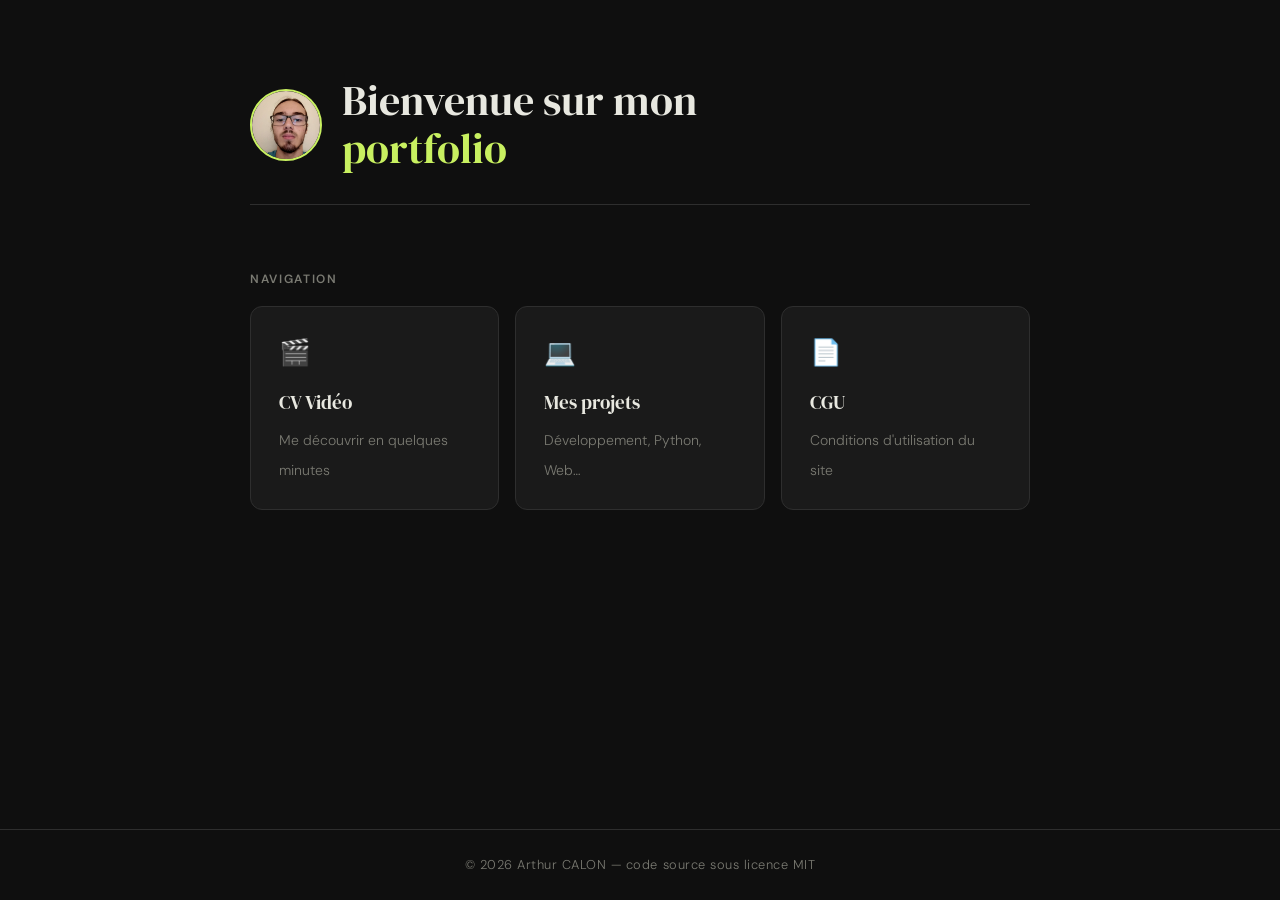
<file: index.html>
<!doctype html>
<html lang="fr">
  <head>
    <meta charset="utf-8">
    <meta name="viewport" content="width=device-width, initial-scale=1">
    <title>Portfolio d'Arthur - Accueil</title>
    <link rel="stylesheet" href="style/style.css">
    <link rel="icon" type="image/jpeg" href="./images/logo.jpg">
  </head>
  <body>
    <div class="page-wrapper">
      <header class="site-header">
        <img class="logo-img" src="./images/logo.jpg" alt="Logo Arthur">
        <h1>Bienvenue sur mon<br><span>portfolio</span></h1>
      </header>

      <p class="section-label">Navigation</p>
      <nav class="nav-grid">
        <a class="nav-card" href="./pages/cv_video/cv_video.html">
          <span class="card-icon">🎬</span>
          <span class="card-title">CV Vidéo</span>
          <span class="card-desc">Me découvrir en quelques minutes</span>
        </a>
        <a class="nav-card" href="./pages/portfolio_dev/portfolio.html">
          <span class="card-icon">💻</span>
          <span class="card-title">Mes projets</span>
          <span class="card-desc">Développement, Python, Web…</span>
        </a>
        <a class="nav-card" href="./pages/useterms/cgus.html">
          <span class="card-icon">📄</span>
          <span class="card-title">CGU</span>
          <span class="card-desc">Conditions d'utilisation du site</span>
        </a>
      </nav>
    </div>

    <footer>
      <p>&copy; 2026 Arthur CALON — code source sous licence MIT</p>
    </footer>
  </body>
</html>
</file>
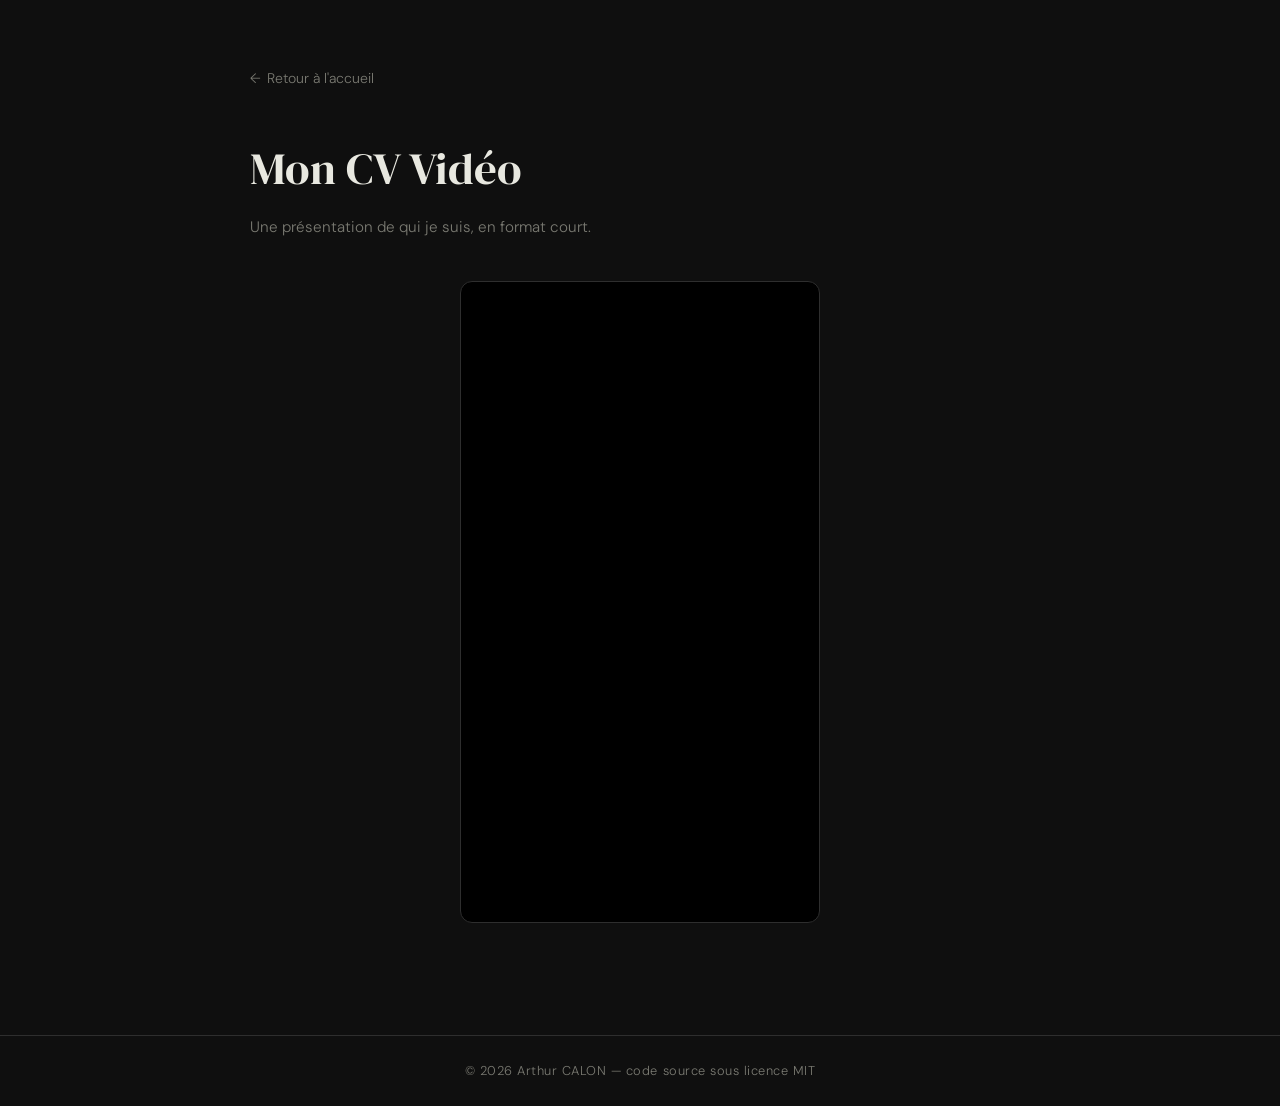
<file: pages/cv_video/cv_video.html>
<!doctype html>
<html lang="fr">
  <head>
    <meta charset="utf-8">
    <meta name="viewport" content="width=device-width, initial-scale=1">
    <title>Portfolio d'Arthur - CV Vidéo</title>
    <link rel="stylesheet" href="style/style.css">
    <link rel="icon" type="image/jpeg" href="../../images/logo.jpg">
  </head>
  <body>
    <div class="page-wrapper">
      <a class="back-link" href="../../index.html">Retour à l'accueil</a>

      <h1>Mon CV Vidéo</h1>
      <p class="subtitle">Une présentation de qui je suis, en format court.</p>

      <!-- Conteneur responsive portrait (format YouTube Short 9:16) -->
      <div class="video-container">
        <div class="video-wrapper">
          <iframe
            src="https://www.youtube.com/embed/PMlrK-iHkGA"
            title="CV Vidéo — Arthur CALON"
            allow="accelerometer; autoplay; clipboard-write; encrypted-media; gyroscope; picture-in-picture; web-share"
            allowfullscreen
            loading="lazy">
          </iframe>
        </div>
      </div>
    </div>

    <footer>
      <p>&copy; 2026 Arthur CALON — code source sous licence MIT</p>
    </footer>
  </body>
</html>
</file>
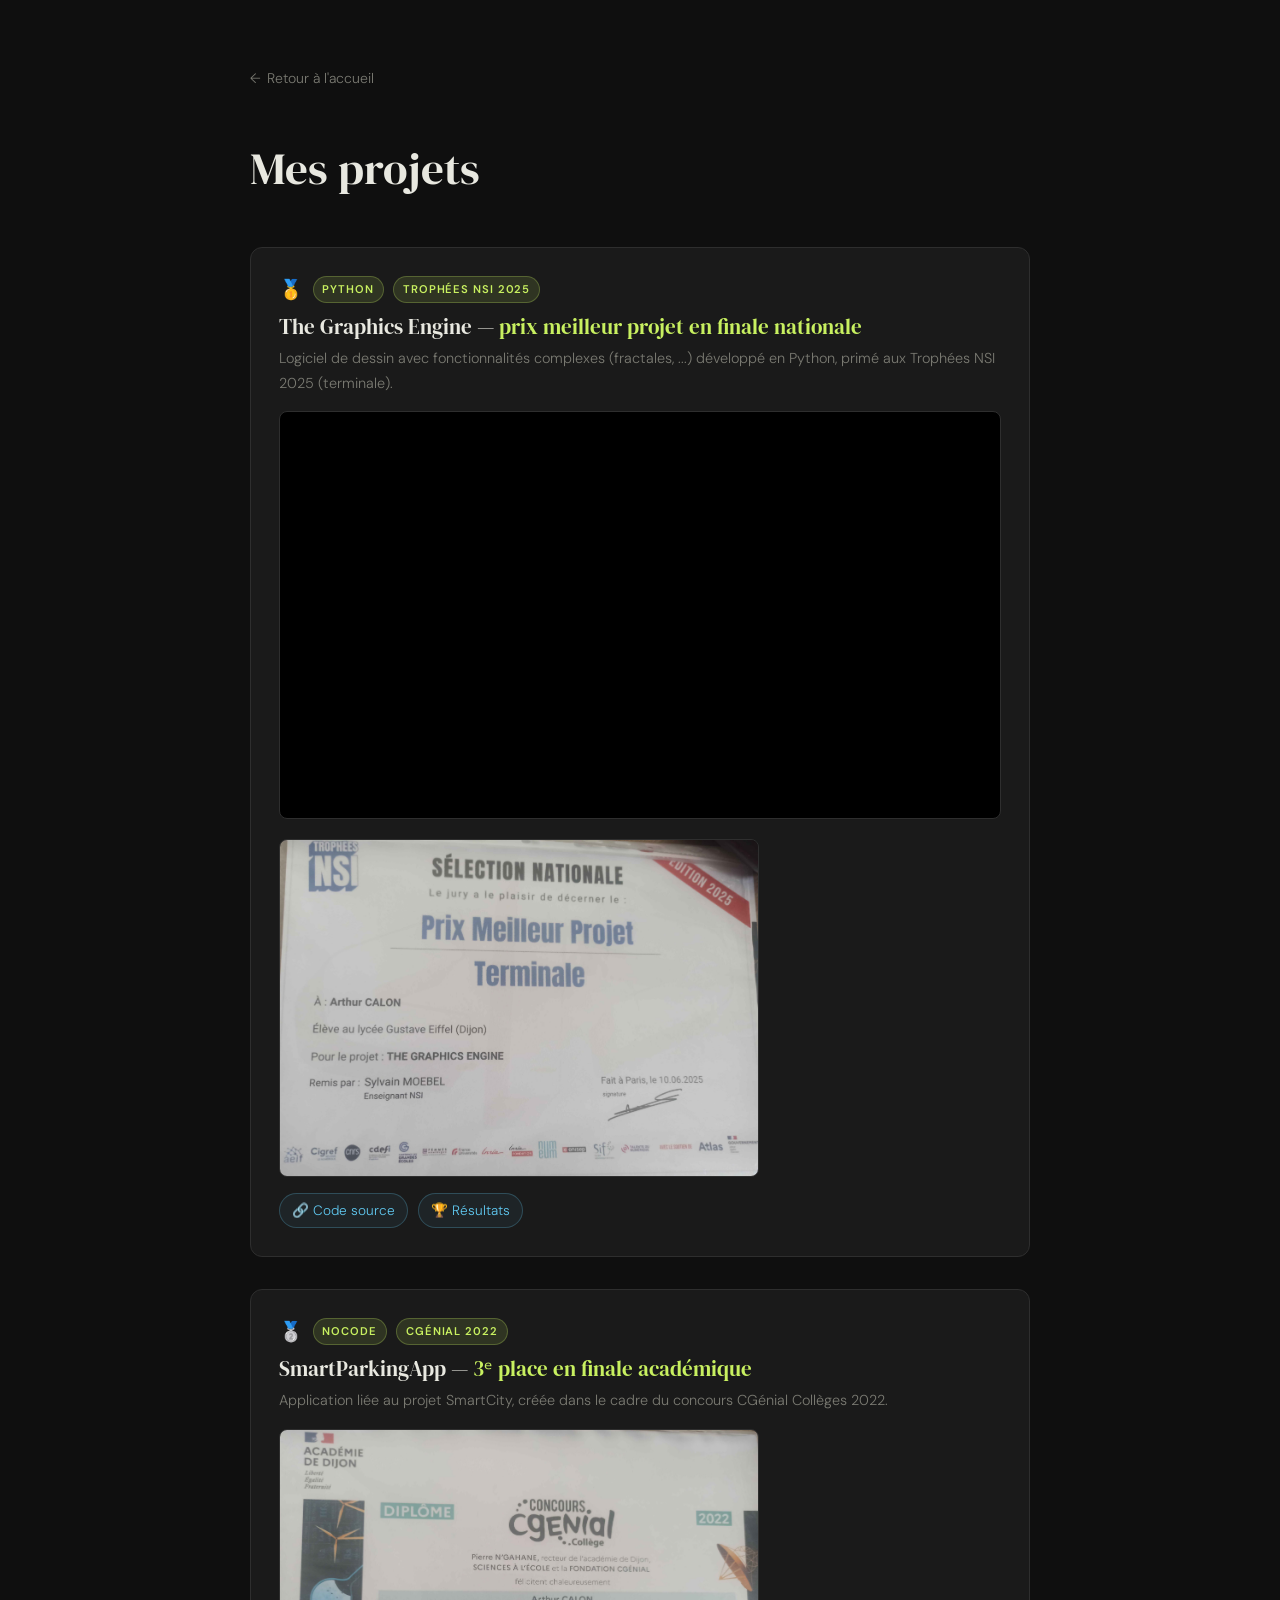
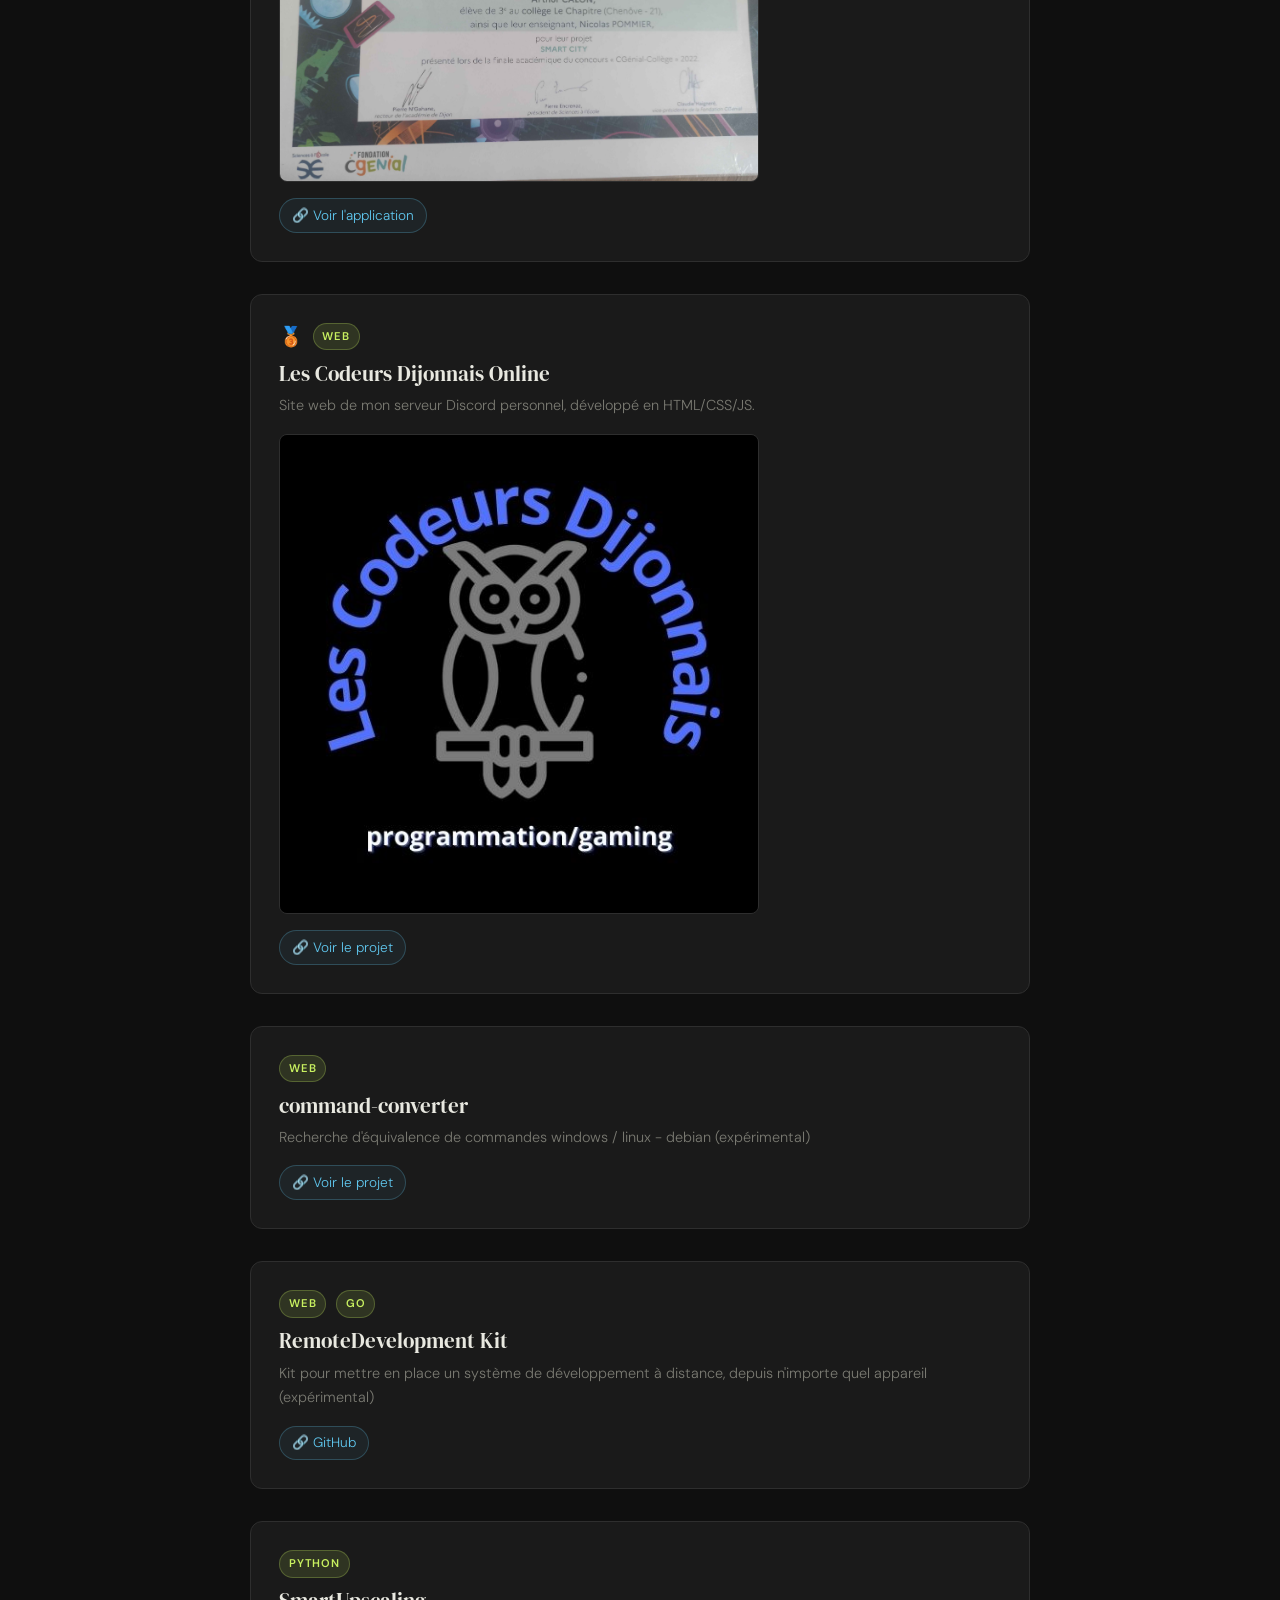
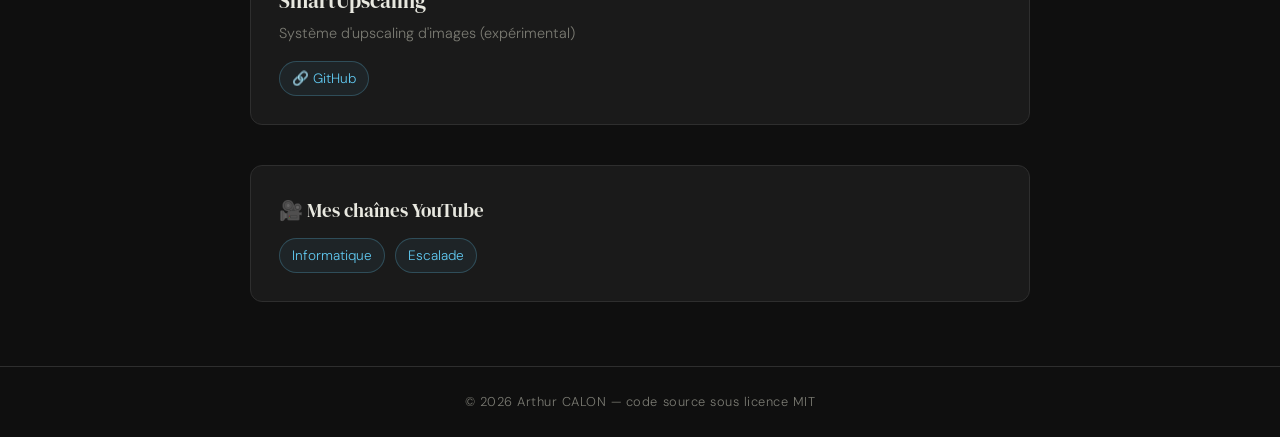
<file: pages/portfolio_dev/portfolio.html>
<!doctype html>
<html lang="fr">
  <head>
    <meta charset="utf-8">
    <meta name="viewport" content="width=device-width, initial-scale=1">
    <title>Portfolio d'Arthur - Projets</title>
    <link rel="stylesheet" href="style/style.css">
    <link rel="icon" type="image/jpeg" href="../../images/logo.jpg">
  </head>
  <body>
    <div class="page-wrapper">
      <a class="back-link" href="../../index.html">Retour à l'accueil</a>
      <h1>Mes projets</h1>

      <div class="projects-list">

        <!-- 1 — The Graphics Engine -->
        <article class="project-card">
          <div class="project-meta">
            <span class="project-rank">🥇</span>
            <span class="project-badge">Python</span>
            <span class="project-badge">Trophées NSI 2025</span>
          </div>
          <h2>The Graphics Engine — <strong>prix meilleur projet en finale nationale</strong></h2>
          <p class="project-desc">Logiciel de dessin avec fonctionnalités complexes (fractales, ...) développé en Python, primé aux Trophées NSI 2025 (terminale).</p>
          <div class="video-embed">
            <div class="video-wrapper">
              <iframe
                title="TheGraphicsEngine-TropheesNSI2025"
                src="https://tube-sciences-technologies.apps.education.fr/videos/embed/foVH71uLVtYvEr2VdRLns4"
                allow="fullscreen"
                sandbox="allow-same-origin allow-scripts allow-popups allow-forms"
                loading="lazy">
              </iframe>
            </div>
          </div>
          <img class="project-img" src="./images/trophees-nsi.jpg" alt="Trophées NSI 2025">
          <div class="links-row">
            <a class="btn-link" href="https://gitlab.com/thegraphicsengine-dev/the-graphics-engine/" target="_blank" rel="noopener">🔗 Code source</a>
            <a class="btn-link" href="https://trophees-nsi.fr/resultats-2025" target="_blank" rel="noopener">🏆 Résultats</a>
          </div>
        </article>

        <!-- 2 — SmartParkingApp -->
        <article class="project-card">
          <div class="project-meta">
            <span class="project-rank">🥈</span>
            <span class="project-badge">NoCode</span>
            <span class="project-badge">CGénial 2022</span>
          </div>
          <h2>SmartParkingApp — <strong>3ᵉ place en finale académique</strong></h2>
          <p class="project-desc">Application liée au projet SmartCity, créée dans le cadre du concours CGénial Collèges 2022.</p>
          <img class="project-img" src="./images/cgenial.jpg" alt="CGénial">
          <div class="links-row">
            <a class="btn-link" href="https://gallery.appinventor.mit.edu/?galleryid=db078653-8682-4c08-b584-d2615e35dded" target="_blank" rel="noopener">🔗 Voir l'application</a>
          </div>
        </article>

        <!-- 3 — Les Codeurs Dijonnais Online -->
        <article class="project-card">
          <div class="project-meta">
            <span class="project-rank">🥉</span>
            <span class="project-badge">Web</span>
          </div>
          <h2>Les Codeurs Dijonnais Online</h2>
          <p class="project-desc">Site web de mon serveur Discord personnel, développé en HTML/CSS/JS.</p>
          <img class="project-img" src="./images/lcd.jpg" alt="Logo Les Codeurs Dijonnais">
          <div class="links-row">
            <a class="btn-link" href="https://ecologicinformaticyt.github.io/LesCodeursDijonnais_Online/" target="_blank" rel="noopener">🔗 Voir le projet</a>
          </div>
        </article>

        <!-- 4 — command-converter -->
        <article class="project-card">
          <div class="project-meta">
            <span class="project-badge">Web</span>
          </div>
          <h2>command-converter</h2>
          <p class="project-desc">Recherche d'équivalence de commandes windows / linux - debian (expérimental)</p>
          <div class="links-row">
            <a class="btn-link" href="https://ecologicinformaticyt.github.io/command-converter/" target="_blank" rel="noopener">🔗 Voir le projet</a>
          </div>
        </article>

        <!-- 5 — RemoteDevelopment Kit -->
        <article class="project-card">
          <div class="project-meta">
            <span class="project-badge">Web</span>
            <span class="project-badge">Go</span>
          </div>
          <h2>RemoteDevelopment Kit</h2>
          <p class="project-desc">Kit pour mettre en place un système de développement à distance, depuis n'importe quel appareil (expérimental)</p>
          <div class="links-row">
            <a class="btn-link" href="https://github.com/ecologicinformaticYT/RemoteDevelopmentKit" target="_blank" rel="noopener">🔗 GitHub</a>
          </div>
        </article>

        <!-- 6 — SmartUpscaling -->
        <article class="project-card">
          <div class="project-meta">
            <span class="project-badge">Python</span>
          </div>
          <h2>SmartUpscaling</h2>
          <p class="project-desc">Système d'upscaling d'images (expérimental)</p>
          <div class="links-row">
            <a class="btn-link" href="https://github.com/ecologicinformaticYT/SmartUpscaling" target="_blank" rel="noopener">🔗 GitHub</a>
          </div>
        </article>

      </div><!-- /projects-list -->

      <!-- YouTube -->
      <div class="yt-section" style="margin-top: 2.5rem;">
        <h2>🎥 Mes chaînes YouTube</h2>
        <div class="yt-links">
          <a class="btn-link" href="https://www.youtube.com/@ecologicinformaticyt" target="_blank" rel="noopener">Informatique</a>
          <a class="btn-link" href="https://www.youtube.com/@arthurc_climbing" target="_blank" rel="noopener">Escalade</a>
        </div>
      </div>

    </div><!-- /page-wrapper -->

    <footer>
      <p>&copy; 2026 Arthur CALON — code source sous licence MIT</p>
    </footer>
  </body>
</html>
</file>
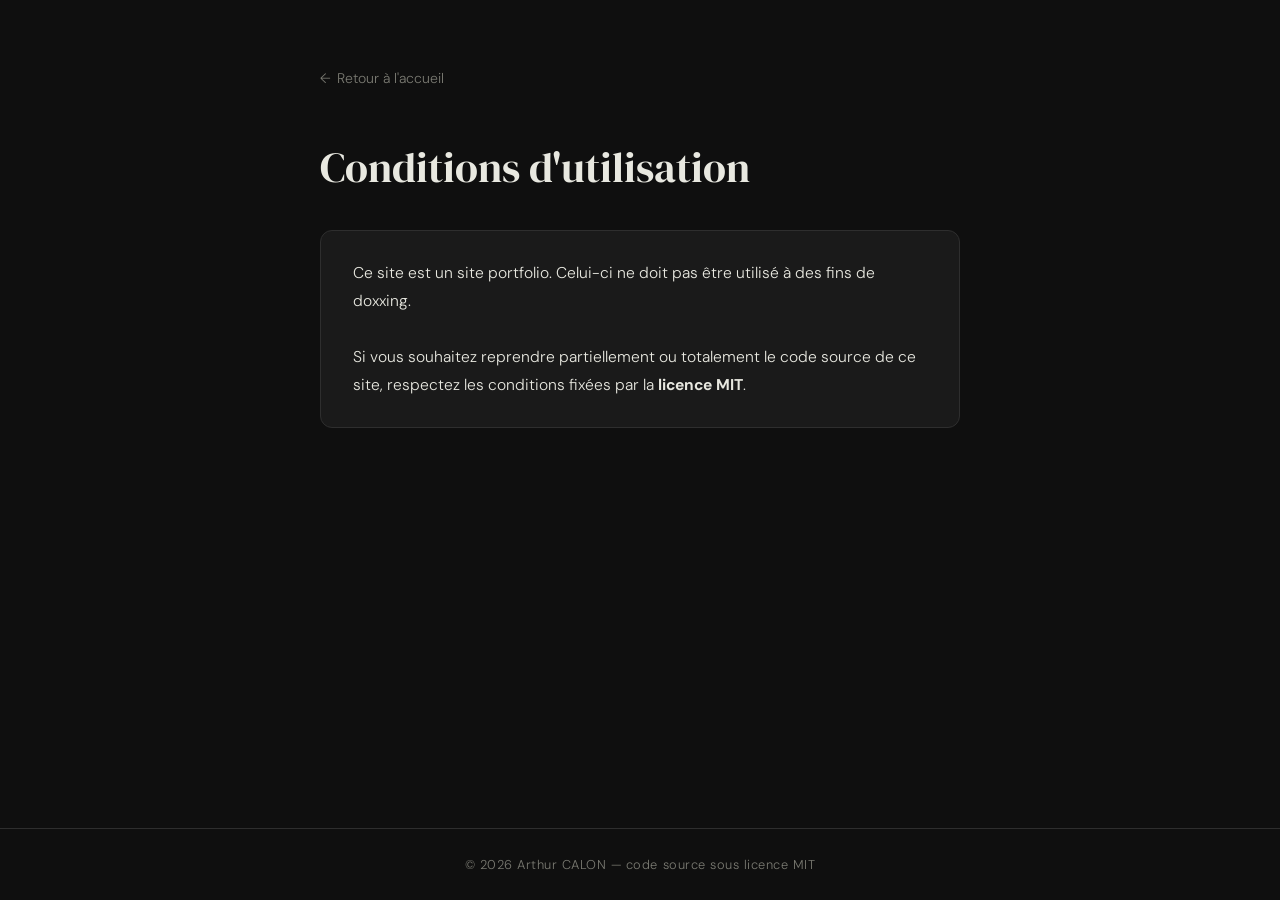
<file: pages/useterms/cgus.html>
<!doctype html>
<html lang="fr">
  <head>
    <meta charset="utf-8">
    <meta name="viewport" content="width=device-width, initial-scale=1">
    <title>Portfolio d'Arthur - CGU</title>
    <link rel="stylesheet" href="style/style.css">
    <link rel="icon" type="image/jpeg" href="../../images/logo.jpg">
  </head>
  <body>
    <div class="page-wrapper">
      <a class="back-link" href="../../index.html">Retour à l'accueil</a>
      <h1>Conditions d'utilisation</h1>
      <div class="cgu-box">
        <p>Ce site est un site portfolio. Celui-ci ne doit pas être utilisé à des fins de doxxing.<br><br>
        Si vous souhaitez reprendre partiellement ou totalement le code source de ce site, respectez les conditions fixées par la <strong>licence MIT</strong>.</p>
      </div>
    </div>
    <footer>
      <p>&copy; 2026 Arthur CALON — code source sous licence MIT</p>
    </footer>
  </body>
</html>
</file>
<file: style/style.css>
/* ============================================================
   Portfolio Arthur CALON — Feuille de style globale (accueil)
   ============================================================ */

@import url('https://fonts.googleapis.com/css2?family=DM+Serif+Display:ital@0;1&family=DM+Sans:wght@300;400;500;600&display=swap');

:root {
  --bg:        #0f0f0f;
  --surface:   #1a1a1a;
  --border:    #2e2e2e;
  --accent:    #c8f060;
  --accent2:   #60c8f0;
  --text:      #e8e8e0;
  --muted:     #7a7a72;
  --radius:    12px;
  --max-w:     860px;
  --font-disp: 'DM Serif Display', Georgia, serif;
  --font-body: 'DM Sans', system-ui, sans-serif;
  --ease:      cubic-bezier(.22,1,.36,1);
}

*, *::before, *::after { box-sizing: border-box; margin: 0; padding: 0; }
html { scroll-behavior: smooth; }

body {
  background: var(--bg);
  color: var(--text);
  font-family: var(--font-body);
  font-size: clamp(1rem, 2.5vw, 1.125rem);
  font-weight: 300;
  line-height: 1.7;
  min-height: 100dvh;
  display: flex;
  flex-direction: column;
}

.page-wrapper {
  flex: 1;
  width: 100%;
  max-width: var(--max-w);
  margin: 0 auto;
  padding: clamp(2rem, 6vw, 5rem) clamp(1.25rem, 5vw, 2.5rem);
}

/* Header */
.site-header {
  display: flex;
  align-items: center;
  gap: 1.25rem;
  margin-bottom: 4rem;
  padding-bottom: 2rem;
  border-bottom: 1px solid var(--border);
  animation: fadeUp .6s var(--ease) both;
}

.logo-img {
  width: clamp(52px, 10vw, 72px);
  height: clamp(52px, 10vw, 72px);
  border-radius: 50%;
  object-fit: cover;
  border: 2px solid var(--accent);
  flex-shrink: 0;
}

.site-header h1 {
  font-family: var(--font-disp);
  font-size: clamp(1.6rem, 5vw, 2.6rem);
  font-weight: 400;
  line-height: 1.15;
}

.site-header h1 span { color: var(--accent); }

.section-label {
  font-size: .75rem;
  font-weight: 600;
  letter-spacing: .14em;
  text-transform: uppercase;
  color: var(--muted);
  margin-bottom: 1rem;
}

/* Cards */
.nav-grid {
  display: grid;
  grid-template-columns: repeat(auto-fit, minmax(220px, 1fr));
  gap: 1rem;
  margin-bottom: 4rem;
}

.nav-card {
  display: block;
  padding: 1.5rem 1.75rem;
  background: var(--surface);
  border: 1px solid var(--border);
  border-radius: var(--radius);
  text-decoration: none;
  color: var(--text);
  transition: border-color .25s, transform .25s var(--ease), background .25s;
  animation: fadeUp .6s var(--ease) both;
}
.nav-card:nth-child(1) { animation-delay: .1s; }
.nav-card:nth-child(2) { animation-delay: .2s; }
.nav-card:nth-child(3) { animation-delay: .3s; }
.nav-card:hover { border-color: var(--accent); background: #212121; transform: translateY(-3px); }

.card-icon { font-size: 1.6rem; margin-bottom: .75rem; display: block; }
.card-title { font-family: var(--font-disp); font-size: 1.2rem; font-weight: 400; display: block; margin-bottom: .3rem; }
.card-desc { font-size: .875rem; color: var(--muted); }

/* Footer */
footer {
  text-align: center;
  padding: 1.5rem clamp(1rem, 5vw, 2rem);
  border-top: 1px solid var(--border);
  color: var(--muted);
  font-size: .8rem;
  letter-spacing: .04em;
}

@keyframes fadeUp {
  from { opacity: 0; transform: translateY(18px); }
  to   { opacity: 1; transform: translateY(0); }
}

@media (max-width: 480px) {
  .site-header { flex-direction: column; align-items: flex-start; gap: .75rem; margin-bottom: 2.5rem; }
  .nav-grid { grid-template-columns: 1fr; }
}
</file>
<file: pages/cv_video/style/style.css>
/* ============================================================
   CV Vidéo page — hérite des variables du design système
   ============================================================ */

@import url('https://fonts.googleapis.com/css2?family=DM+Serif+Display:ital@0;1&family=DM+Sans:wght@300;400;500;600&display=swap');

:root {
  --bg:        #0f0f0f;
  --surface:   #1a1a1a;
  --border:    #2e2e2e;
  --accent:    #c8f060;
  --text:      #e8e8e0;
  --muted:     #7a7a72;
  --radius:    12px;
  --max-w:     860px;
  --font-disp: 'DM Serif Display', Georgia, serif;
  --font-body: 'DM Sans', system-ui, sans-serif;
  --ease:      cubic-bezier(.22,1,.36,1);
}

*, *::before, *::after { box-sizing: border-box; margin: 0; padding: 0; }
html { scroll-behavior: smooth; }

body {
  background: var(--bg);
  color: var(--text);
  font-family: var(--font-body);
  font-weight: 300;
  line-height: 1.7;
  min-height: 100dvh;
  display: flex;
  flex-direction: column;
}

/* ── Page wrapper ─────────────────────────────────────── */
.page-wrapper {
  flex: 1;
  width: 100%;
  max-width: var(--max-w);
  margin: 0 auto;
  padding: clamp(2rem, 6vw, 4rem) clamp(1.25rem, 5vw, 2.5rem);
}

/* ── Back link ─────────────────────────────────────────── */
.back-link {
  display: inline-flex;
  align-items: center;
  gap: .4rem;
  color: var(--muted);
  text-decoration: none;
  font-size: .875rem;
  margin-bottom: 2.5rem;
  transition: color .2s;
}
.back-link:hover { color: var(--accent); }
.back-link::before { content: '←'; }

/* ── Page title ────────────────────────────────────────── */
h1 {
  font-family: var(--font-disp);
  font-size: clamp(1.8rem, 5vw, 2.8rem);
  font-weight: 400;
  margin-bottom: .5rem;
  animation: fadeUp .5s var(--ease) both;
}

.subtitle {
  color: var(--muted);
  font-size: .95rem;
  margin-bottom: 2.5rem;
  animation: fadeUp .5s var(--ease) .1s both;
}

/* ── Video container — responsive 9:16 (portrait YouTube Short) ── */
/*
   La vidéo YouTube est au format Short (portrait 9:16, 315×560).
   On utilise aspect-ratio pour que le conteneur s'adapte à toute largeur.
   Sur grand écran on la centre et on limite la largeur à 360px.
   Sur mobile elle prend toute la largeur disponible.
*/
.video-container {
  width: 100%;
  max-width: 360px;
  margin: 0 auto 3rem;
  animation: fadeUp .5s var(--ease) .2s both;
}

.video-wrapper {
  position: relative;
  width: 100%;
  padding-top: 177.78%; /* 16/9 inversé pour portrait → (9/16)*100 = 56.25 en paysage ; ici (16/9)*100 ≈ 177.78 */
  border-radius: var(--radius);
  overflow: hidden;
  border: 1px solid var(--border);
  background: #000;
}

.video-wrapper iframe {
  position: absolute;
  inset: 0;
  width: 100%;
  height: 100%;
  border: none;
}

/* ── Footer ────────────────────────────────────────────── */
footer {
  text-align: center;
  padding: 1.5rem clamp(1rem, 5vw, 2rem);
  border-top: 1px solid var(--border);
  color: var(--muted);
  font-size: .8rem;
  letter-spacing: .04em;
}

@keyframes fadeUp {
  from { opacity: 0; transform: translateY(18px); }
  to   { opacity: 1; transform: translateY(0); }
}
</file>
<file: pages/portfolio_dev/style/style.css>
@import url('https://fonts.googleapis.com/css2?family=DM+Serif+Display:ital@0;1&family=DM+Sans:wght@300;400;500;600&display=swap');

:root {
  --bg:        #0f0f0f;
  --surface:   #1a1a1a;
  --border:    #2e2e2e;
  --accent:    #c8f060;
  --accent2:   #60c8f0;
  --text:      #e8e8e0;
  --muted:     #7a7a72;
  --radius:    12px;
  --max-w:     860px;
  --font-disp: 'DM Serif Display', Georgia, serif;
  --font-body: 'DM Sans', system-ui, sans-serif;
  --ease:      cubic-bezier(.22,1,.36,1);
}

*, *::before, *::after { box-sizing: border-box; margin: 0; padding: 0; }
html { scroll-behavior: smooth; }

body {
  background: var(--bg);
  color: var(--text);
  font-family: var(--font-body);
  font-weight: 300;
  line-height: 1.7;
  min-height: 100dvh;
  display: flex;
  flex-direction: column;
}

.page-wrapper {
  flex: 1;
  width: 100%;
  max-width: var(--max-w);
  margin: 0 auto;
  padding: clamp(2rem, 6vw, 4rem) clamp(1.25rem, 5vw, 2.5rem);
}

/* Back */
.back-link {
  display: inline-flex;
  align-items: center;
  gap: .4rem;
  color: var(--muted);
  text-decoration: none;
  font-size: .875rem;
  margin-bottom: 2.5rem;
  transition: color .2s;
}
.back-link:hover { color: var(--accent); }
.back-link::before { content: '←'; }

/* Page title */
h1 {
  font-family: var(--font-disp);
  font-size: clamp(1.8rem, 5vw, 2.8rem);
  font-weight: 400;
  margin-bottom: 2.5rem;
  animation: fadeUp .5s var(--ease) both;
}

/* Project cards */
.projects-list {
  display: flex;
  flex-direction: column;
  gap: 2rem;
}

.project-card {
  background: var(--surface);
  border: 1px solid var(--border);
  border-radius: var(--radius);
  padding: 1.75rem;
  animation: fadeUp .5s var(--ease) both;
  transition: border-color .25s;
}
.project-card:hover { border-color: var(--border); }

.project-card:nth-child(1) { animation-delay: .05s; }
.project-card:nth-child(2) { animation-delay: .1s; }
.project-card:nth-child(3) { animation-delay: .15s; }
.project-card:nth-child(4) { animation-delay: .2s; }
.project-card:nth-child(5) { animation-delay: .25s; }
.project-card:nth-child(6) { animation-delay: .3s; }
.project-card:nth-child(7) { animation-delay: .35s; }

.project-meta {
  display: flex;
  align-items: center;
  gap: .6rem;
  margin-bottom: .6rem;
  flex-wrap: wrap;
}

.project-rank {
  font-size: 1.2rem;
  line-height: 1;
}

.project-badge {
  font-size: .7rem;
  font-weight: 600;
  letter-spacing: .08em;
  text-transform: uppercase;
  padding: .2rem .55rem;
  border-radius: 999px;
  background: rgba(200, 240, 96, .12);
  color: var(--accent);
  border: 1px solid rgba(200, 240, 96, .25);
}

.project-card h2 {
  font-family: var(--font-disp);
  font-size: clamp(1.05rem, 3vw, 1.3rem);
  font-weight: 400;
  margin-bottom: .4rem;
  line-height: 1.3;
}

.project-card h2 strong {
  color: var(--accent);
  font-weight: 400;
}

.project-desc {
  font-size: .9rem;
  color: var(--muted);
  margin-bottom: 1rem;
}

/* Responsive video embed (paysage 16:9) */
.video-embed {
  width: 100%;
  margin-bottom: 1.25rem;
}

.video-wrapper {
  position: relative;
  width: 100%;
  padding-top: 56.25%; /* 16:9 */
  border-radius: 8px;
  overflow: hidden;
  background: #000;
  border: 1px solid var(--border);
}

.video-wrapper iframe {
  position: absolute;
  inset: 0;
  width: 100%;
  height: 100%;
  border: none;
}

/* Project image */
.project-img {
  width: 100%;
  max-width: 480px;
  height: auto;
  border-radius: 8px;
  border: 1px solid var(--border);
  display: block;
  margin-bottom: 1rem;
  object-fit: cover;
}

/* Links */
.links-row {
  display: flex;
  flex-wrap: wrap;
  gap: .6rem;
  margin-top: .75rem;
}

.btn-link {
  display: inline-flex;
  align-items: center;
  gap: .35rem;
  color: var(--accent2);
  text-decoration: none;
  font-size: .85rem;
  border: 1px solid rgba(96,200,240,.25);
  padding: .3rem .75rem;
  border-radius: 999px;
  background: rgba(96,200,240,.06);
  transition: background .2s, border-color .2s;
}
.btn-link:hover { background: rgba(96,200,240,.14); border-color: rgba(96,200,240,.5); }

/* YouTube section */
.yt-section {
  background: var(--surface);
  border: 1px solid var(--border);
  border-radius: var(--radius);
  padding: 1.75rem;
  animation: fadeUp .5s var(--ease) .4s both;
}

.yt-section h2 {
  font-family: var(--font-disp);
  font-size: 1.2rem;
  font-weight: 400;
  margin-bottom: .75rem;
}

.yt-links { display: flex; flex-wrap: wrap; gap: .6rem; }

/* Footer */
footer {
  text-align: center;
  padding: 1.5rem clamp(1rem, 5vw, 2rem);
  border-top: 1px solid var(--border);
  color: var(--muted);
  font-size: .8rem;
  letter-spacing: .04em;
}

@keyframes fadeUp {
  from { opacity: 0; transform: translateY(18px); }
  to   { opacity: 1; transform: translateY(0); }
}

@media (max-width: 480px) {
  .project-card { padding: 1.25rem; }
}
</file>
<file: pages/useterms/style/style.css>
@import url('https://fonts.googleapis.com/css2?family=DM+Serif+Display:ital@0;1&family=DM+Sans:wght@300;400;500;600&display=swap');

:root {
  --bg:        #0f0f0f;
  --surface:   #1a1a1a;
  --border:    #2e2e2e;
  --accent:    #c8f060;
  --text:      #e8e8e0;
  --muted:     #7a7a72;
  --radius:    12px;
  --max-w:     720px;
  --font-disp: 'DM Serif Display', Georgia, serif;
  --font-body: 'DM Sans', system-ui, sans-serif;
  --ease:      cubic-bezier(.22,1,.36,1);
}

*, *::before, *::after { box-sizing: border-box; margin: 0; padding: 0; }
html { scroll-behavior: smooth; }

body {
  background: var(--bg);
  color: var(--text);
  font-family: var(--font-body);
  font-weight: 300;
  line-height: 1.8;
  min-height: 100dvh;
  display: flex;
  flex-direction: column;
}

.page-wrapper {
  flex: 1;
  width: 100%;
  max-width: var(--max-w);
  margin: 0 auto;
  padding: clamp(2rem, 6vw, 4rem) clamp(1.25rem, 5vw, 2.5rem);
}

.back-link {
  display: inline-flex;
  align-items: center;
  gap: .4rem;
  color: var(--muted);
  text-decoration: none;
  font-size: .875rem;
  margin-bottom: 2.5rem;
  transition: color .2s;
}
.back-link:hover { color: var(--accent); }
.back-link::before { content: '←'; }

h1 {
  font-family: var(--font-disp);
  font-size: clamp(1.8rem, 5vw, 2.6rem);
  font-weight: 400;
  margin-bottom: 1.5rem;
  animation: fadeUp .5s var(--ease) both;
}

.cgu-box {
  background: var(--surface);
  border: 1px solid var(--border);
  border-radius: var(--radius);
  padding: 1.75rem 2rem;
  animation: fadeUp .5s var(--ease) .1s both;
}

.cgu-box p { color: var(--text); font-size: .975rem; }

footer {
  text-align: center;
  padding: 1.5rem clamp(1rem, 5vw, 2rem);
  border-top: 1px solid var(--border);
  color: var(--muted);
  font-size: .8rem;
  letter-spacing: .04em;
}

@keyframes fadeUp {
  from { opacity: 0; transform: translateY(18px); }
  to   { opacity: 1; transform: translateY(0); }
}
</file>
